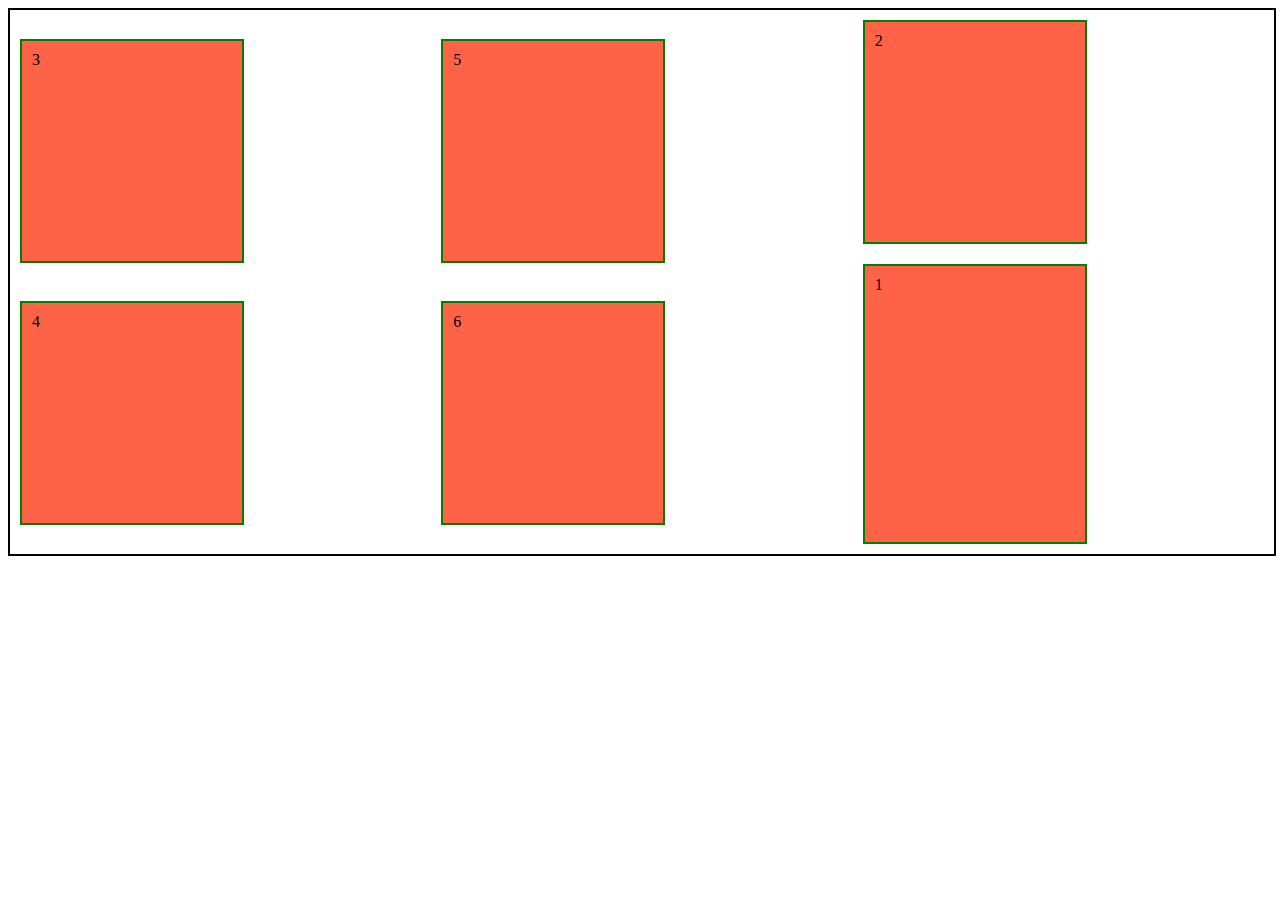
<file: index.html>
<!DOCTYPE html>
<html>
    <head>
        <title> FlexBox Demo </title>
        <meta name="viewport" content="width=device-width, initial-scale=1.0">
        <link href="style.css" rel="stylesheet">
    </head>
    <body>
    <div class="container">

        <div class="item" id="item1"> 1 </div>
            <div class="item" id="item2"> 2 </div>
            <div class="item" id="item3"> 3 </div>
            <div class="item" id="item4"> 4 </div>
            <div class="item" id="item5"> 5 </div>
            <div class="item" id="item6"> 6 </div>
        </div>
    </div>

    </body>
</html>
</file>
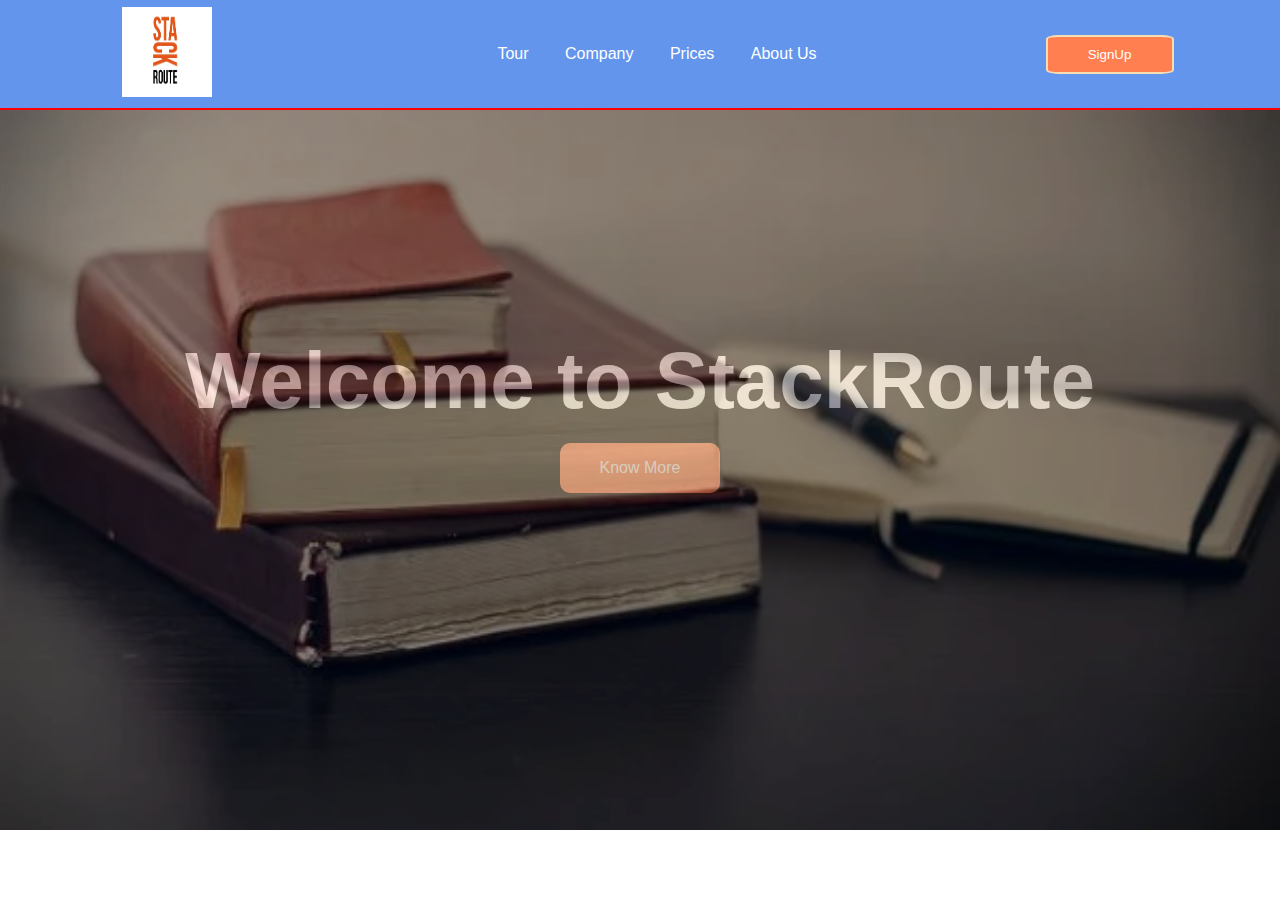
<file: heroUnit.html>
<!DOCTYPE html>
<html>
    <head>
        <title> Hero Unit Demo </title>
        <link href="heroUnitstyle.css" rel="stylesheet">
        </head>
<body>
    <header class="header-container">
<div class="branding">
    <img src="StackRoute.png">
</div>
<nav class="nav-bar">
    <ul>
        <li> <a href=""> Tour </a></li>
        <li> <a href=""> Company </a></li>
        <li> <a href=""> Prices </a></li>
        
        <li> <a href=""> About Us </a></li>
        
    </ul>
</nav>
<button class="signup"> SignUp </button>
    </header>
    <section class="hero-unit-section">
        <div class="hero-unit-mask">
            <h1> Welcome to StackRoute </h1>
            <a href="">Know More</a>
        </div>
    </section>

    </body>
    </html>
</file>
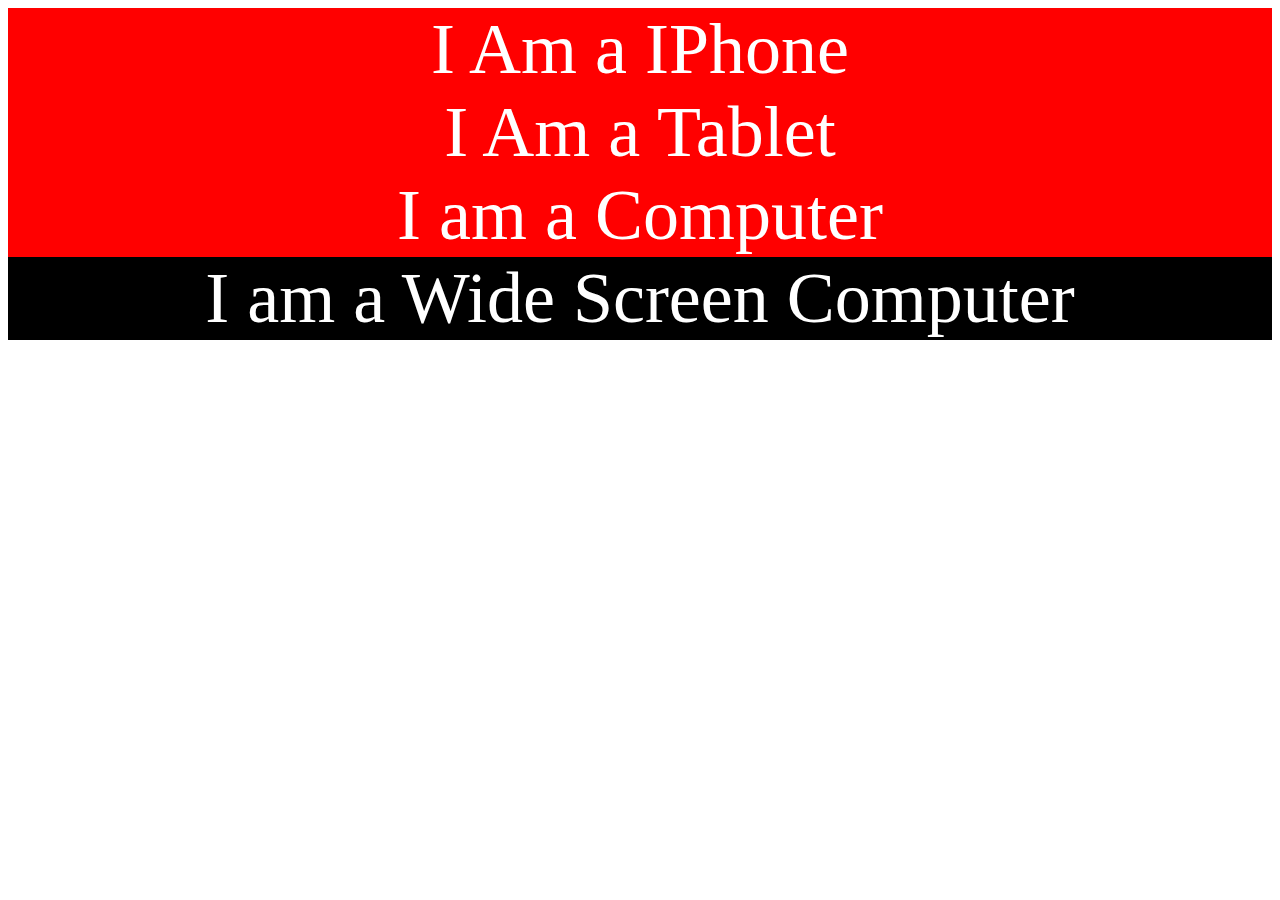
<file: MediqQueryDemo.html>
<!DOCTYPE html>
<html>
<head>
    <meta charset="utf-8" />
    <title> Media Queries Demo </title>
    <meta name="viewport" content="width=device-width, initial-scale=1.0"/>
    <style>
        .box
        {
            font-size:72px;
            text-align:center;
            background-color:red;
            color:white;

        }
        @media (max-width:300px)
        {
            #box1 {
                display: block;
                background-color:green;
            }
        }

        @media (max-width:500px) and (min-width:300px) {
            #box2 {
                display: block;
                background-color:yellow;
            }
        }

        @media only screen and  (max-width:800px) and (min-width:500px) {
            #box3 {
                display: block;
                background-color:purple;
            }
        }
        @media (min-width:800px) {
            #box4 {
                display: block;
                background-color:black;
            }
        }

    </style>
</head>
<body>
<div class="box" id="box1"> I Am a IPhone </div>
<div class="box" id="box2"> I Am a Tablet </div>
<div class="box" id="box3"> I am a Computer </div>
<div class="box" id="box4"> I am a Wide Screen Computer </div>
 
</body>
</html>
</file>
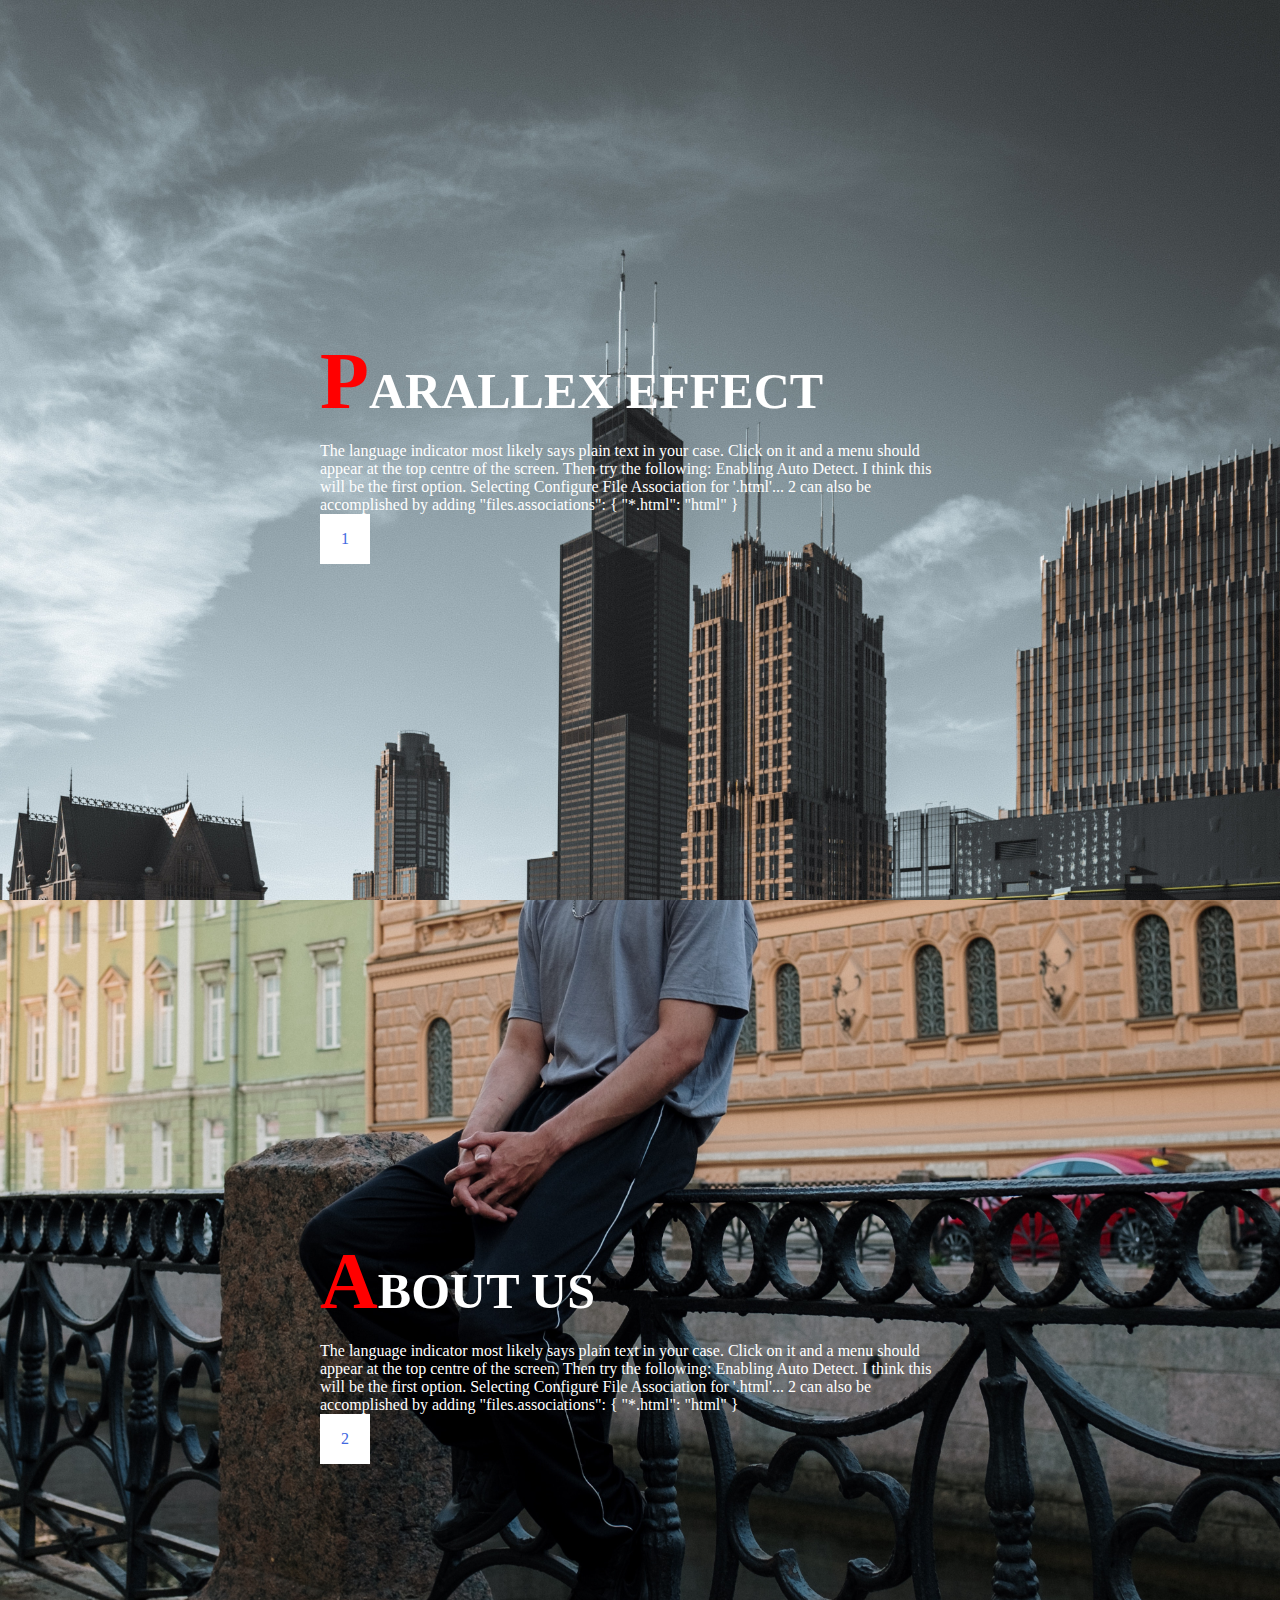
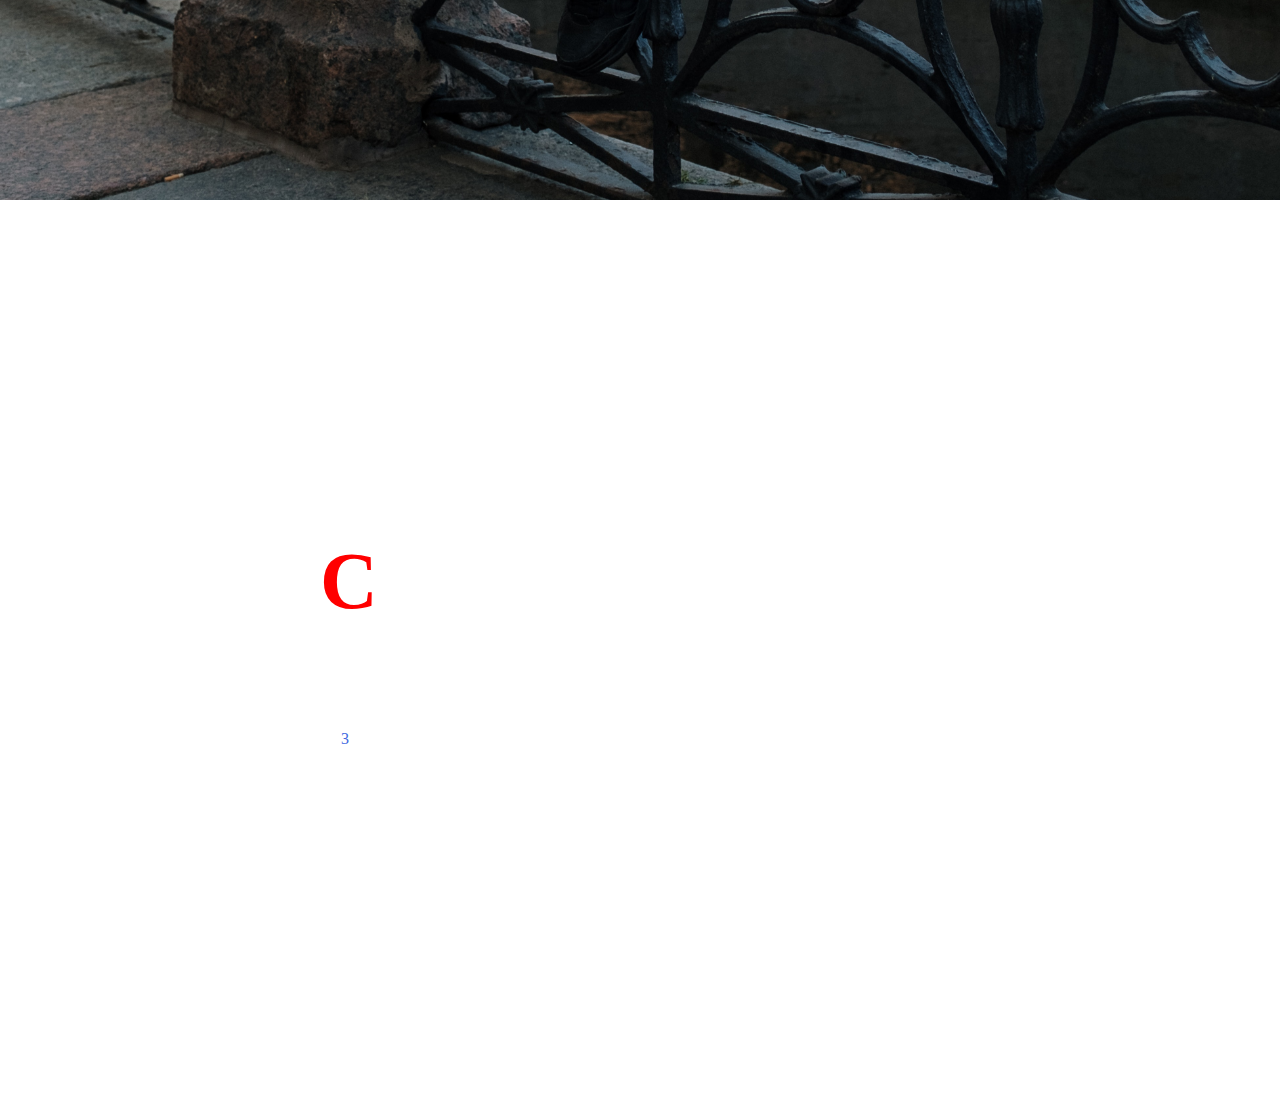
<file: parallexdemo.html>
<!doctype html>
<html>
<head>
<title>
 Parallex Demo
</title>
<link href="styleforparallexdemo.css" rel="stylesheet">
</head>
<body>
    <section class="section-1">
        <div class=common>
        <h1> Parallex Effect </h1>
        <p> The language indicator most likely says plain text in your case. Click on it and a menu should appear at the top centre of the screen. Then try the following:
        
        Enabling Auto Detect. I think this will be the first option.
        Selecting Configure File Association for '.html'...
        2 can also be accomplished by adding
        
        "files.associations": { "*.html": "html" }
        
        </p>
         
        <span class="count"> 1 </span>
        </div>

        </section>



        <section class="section-2">
            <div class=common>
            <h1> About Us </h1>
            <p> The language indicator most likely says plain text in your case. Click on it and a menu should appear at the top centre of the screen. Then try the following:
            
            Enabling Auto Detect. I think this will be the first option.
            Selecting Configure File Association for '.html'...
            2 can also be accomplished by adding
            
            "files.associations": { "*.html": "html" }
            
            </p>
             
            <span class="count"> 2 </span>
            </div>
    
            </section>

            <section class="section-3">
                <div class=common>
                <h1> Contact Us </h1>
                <p> The language indicator most likely says plain text in your case. Click on it and a menu should appear at the top centre of the screen. Then try the following:
                
                Enabling Auto Detect. I think this will be the first option.
                Selecting Configure File Association for '.html'...
                2 can also be accomplished by adding
                
                "files.associations": { "*.html": "html" }
                
                </p>
                 
                <span class="count"> 3 </span>
                </div>
        
                </section>
        </body>
        </html>
</file>
<file: style.css>
.container
{
    height:544px;
    width:100%;
    border:2px solid black;
    display: flex;
  /* Properties of Flex Container    */
 /* flex-direction: column;
 flex-direction: row-reverse; */
 /* align-items: center; */
 flex-wrap: wrap;
 justify-content:space-evenly;
 align-items:stretch;
 flex-direction: column;
}

.item
{
    height:200px;
    width:200px;
    background-color:tomato;
    border:2px solid green;
    padding: 10px;
    margin:10px;
}

#item1
{
    order:20;
    flex-grow: 3;
    flex-basis: 160px;
}

#item2
{ 
    order:10;
}

#item3
{
    align-self: flex-start;
}
</file>
<file: heroUnitstyle.css>
body{
    margin:0;
    font-family: Arial, Helvetica, sans-serif;
}

.header-container
{
    height: 12vh;
    background-color: cornflowerblue;
    display: flex;
    flex-direction: row;
    justify-content: space-around;
    border-bottom :2px solid red;
    align-items: center
}
.branding img{
    height: 10vh;
    width: 10vh;
    padding: 1em;
}

.nav-bar ul{
    list-style: none;
}

.nav-bar ul li a{
    text-decoration: none;
    color:white;
}
.nav-bar ul li{
    display: inline;
    padding: 1em;
}

.signup
{
    background-color: coral;
    border:2px solid wheat;
    color: white;
    padding : 10px;
    width: 10vw;
    border-radius: 10%;
}

.nav-bar ul li a:hover{
    color: orange;
    }
    .signup:hover{
        cursor: pointer;
        color: white;
        background-color: orange;
    }
    .hero-unit-section
{
    background: url("books-690219__340.jpg") no-repeat;
    height: 80vh;
    background-size: cover;
    text-align: center;
}
.hero-unit-mask
{
    height: 80vh;
    background-color:black;
    opacity: .4;
}
.hero-unit-mask h1{
    font-size:5em;
    margin: 0;
    color: white;
    padding-top: 25vh;
}
.hero-unit-mask a{
    border-radius: 10px;
    color: white;
    background-color:coral;
text-decoration: none;
padding: 1em;
display: block;
width: 10vw;
margin: 1em auto;
}
</file>
<file: styleforparallexdemo.css>
* {
    margin: 0;
    padding: 0;
    box-sizing: border-box;
}
.section-1
{
    width: 100%;
    height: 100vh;
background:url("pexels-cameron-casey-1722183.jpg") no-repeat;
background-size: cover;
background-attachment: fixed;
display: flex;
justify-content: center;
align-items: center;
background-color: rga(0,0,0,.7);
background-blend-mode: overlay;
}

.section-2
{
    width: 100%;
    height: 100vh;
background:url("pexels-cottonbro-4734733.jpg") no-repeat;
background-size: cover;
background-attachment: fixed;
display: flex;
justify-content: center;
align-items: center;
background-color: rga(0,0,0,.7);
background-blend-mode: overlay;

}

.section-3
{
    width: 100%;
    height: 100vh;
background:url("pexels-thorsten-technoman-338515.jpg") no-repeat;
background-size: cover;
background-attachment: fixed;
display: flex;
justify-content: center;
align-items: center;
background-color: rga(0,0,0,.7);
background-blend-mode: overlay;

}


.common h1{
    font-size: 50px;
    text-transform: uppercase;
    margin-bottom: 15px;
}

.common h1::first-letter
{
    font-size: 80px;
    color:  red;
    font-weight: bold;
}
.count
{
    display:  block;
    width: 50px;
    height: 50px;
    line-height: 50px;
    text-align: center;
    background: white;
    color:royalblue;
}
.common
{
    color: white;
    width:50%;
}
</file>
